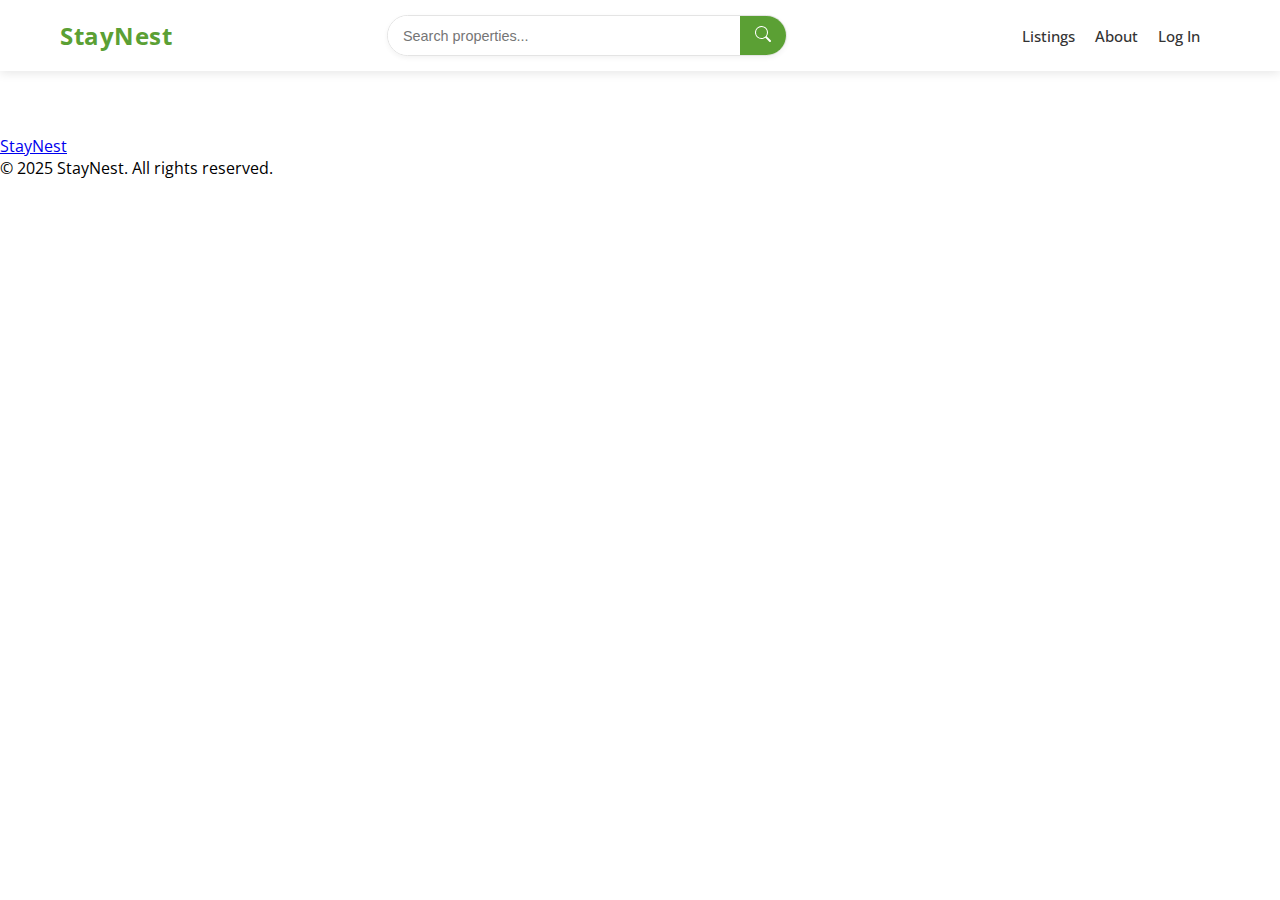
<file: HTML/content.html>
<!DOCTYPE html>
<html lang="en">
<head>
    <meta charset="UTF-8">
    <meta name="viewport" content="width=device-width, initial-scale=1.0">
    <title>CONTENT</title>
    <link rel="preconnect" href="https://fonts.googleapis.com">
    <link rel="preconnect" href="https://fonts.gstatic.com" crossorigin>
    <link href="https://fonts.googleapis.com/css2?family=Open+Sans:ital,wght@0,300..800;1,300..800&display=swap" rel="stylesheet">
    <link rel="stylesheet" href="../CSS/content.css">
    <link rel="stylesheet" href="../CSS/navbar.css">
</head>
<body>
  <header id="header" class="site-header">
      <div class="navbar">
        <div class="navbar-left">
          <a href="../index.html" class="logo">StayNest</a>
        </div>
        <div class="navbar-middle">
          <div class="search-bar">
            <input type="text" placeholder="Search properties...">
            <button type="submit" class="search-button">
              <svg xmlns="http://www.w3.org/2000/svg" width="16" height="16" fill="currentColor" viewBox="0 0 16 16">
                <path d="M11.742 10.344a6.5 6.5 0 1 0-1.397 1.398h-.001c.03.04.062.078.098.115l3.85 3.85a1 1 0 0 0 1.415-1.414l-3.85-3.85a1.007 1.007 0 0 0-.115-.1zM12 6.5a5.5 5.5 0 1 1-11 0 5.5 5.5 0 0 1 11 0z"/>
              </svg>
            </button>
          </div>
        </div>
        <div class="navbar-right">
          <nav class="main-nav">
            <ul>
              <li><a href="../HTML/content.html">Listings</a></li>
              <li><a href="../HTML/about.html">About</a></li>
              <li><a href="../HTML/login.html" id="logInOut">Log In</a></li>
              <li id="profile-image-container"></li>
            </ul>
          </nav>
          <button class="mobile-menu-button">
            <span></span>
            <span></span>
            <span></span>
          </button>
        </div>
      </div>
    </header>
  
	<template id="template">
			<div class="card">
					<div class="img-container" id = "img-container">
					</div>
					<h3 class="title" id="property-name"></h3>
					<p class="location" id="property-location"></p>
					<p class="rate" id="property-rate"></p>
			</div>          
	</template>
	
	<section class="card-container" id="card-container">

	</section>
	<script type="module" src="../JS/content.js" defer></script>

	<footer>
    <div class="footer-inner">
      <a href="../index.html" class="footer-logo">StayNest</a>
      <div class="footer-right">
        <div class="footer-social">
          <a href="https://facebook.com"><i class="fab fa-facebook-f"></i></a>
          <a href="https://twitter.com"><i class="fab fa-x-twitter"></i></a>
          <a href="https://instagram.com"><i class="fab fa-instagram"></i></a>
        </div>
        <p>© 2025 StayNest. All rights reserved.</p>
      </div>
    </div>
  </footer>

  <script type="module" src="../JS/navbar.js" defer></script>
</body>
</html>
</file>
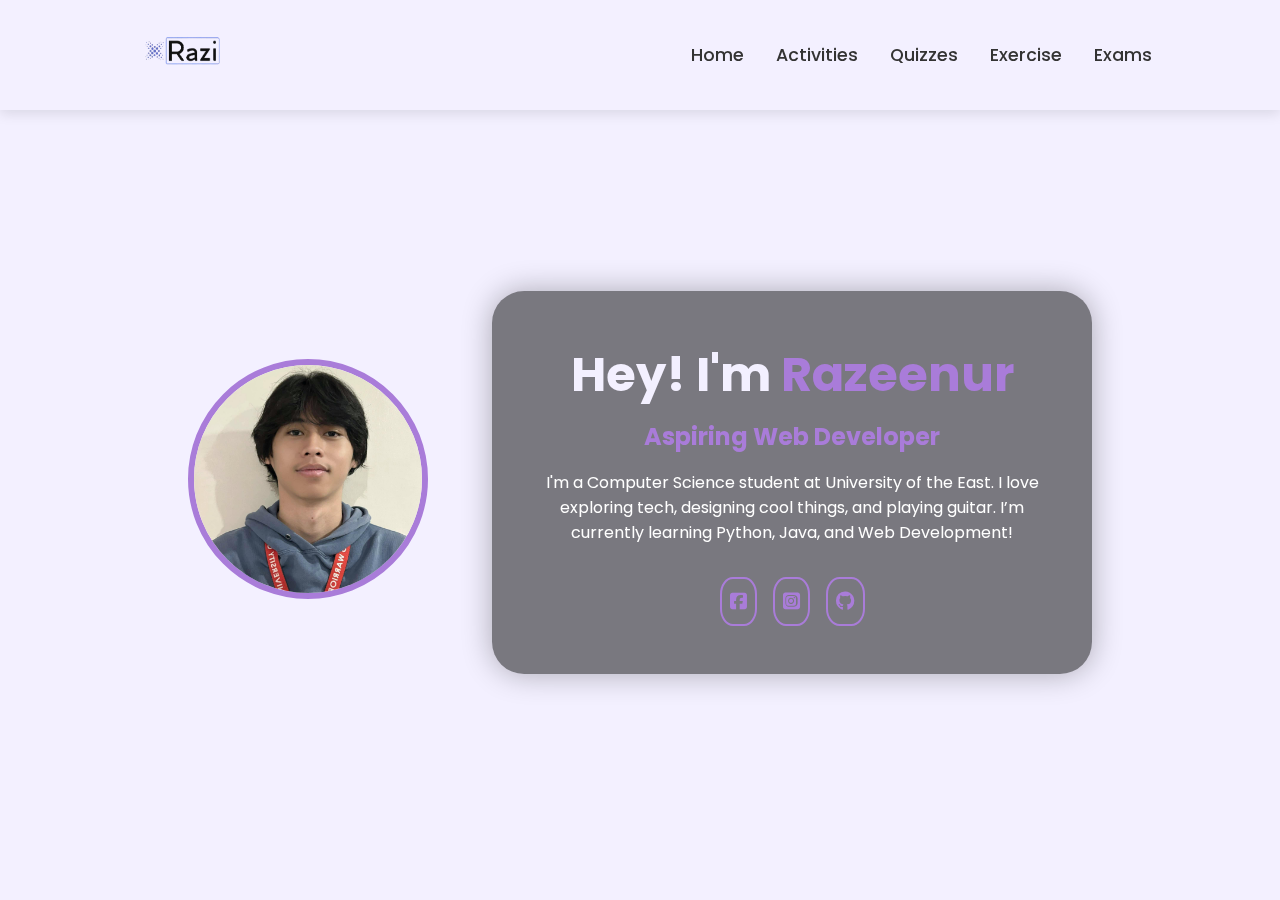
<file: KARUWAHI/Portfolio.html>
<!DOCTYPE html>
<html lang="en">
<head>
  <meta charset="UTF-8" />
  <meta name="viewport" content="width=device-width, initial-scale=1.0"/>
  <title>Karuwahi's Portfolio</title>
  <link rel="stylesheet" href="https://cdnjs.cloudflare.com/ajax/libs/font-awesome/6.7.2/css/all.min.css" />
  <link rel="stylesheet" href="CSS/Portfolio.css" />
</head>
<body>
  <header>
    <a href="#" class="logo"><img src="Images/RAZI.png" alt="Logo"></a>
    
    <input type="checkbox" id="toggle" />
    <label for="toggle" class="toggle-btn">
      <i class="fa fa-bars"></i>
    </label>
    
    <nav class="navbar">
      <a href="#main">Home</a>
      <a href="#activities">Activities</a>
      <a href="#quizzes">Quizzes</a>
      <a href="#exercises">Exercise</a>
      <a href="#exam">Exams</a>
    </nav>
  </header>

  <section id="main" class="main">
    <div class="main-img">
      <img src="Images/KARUWAHI.jpg" alt="Profile Picture">
    </div>
    <div class="content-container">
      <div class="main-content">
        <h1>Hey! I'm <span>Razeenur</span></h1>
        <h3 class="tagline">Aspiring Web Developer</h3>
        <p>
          I'm a Computer Science student at University of the East. I love exploring tech, designing cool things, and playing guitar. I’m currently learning Python, Java, and Web Development!
        </p>
        <div class="social-icons">
          <a href="https://www.facebook.com/rasokozii/"><i class="fa-brands fa-square-facebook"></i></a>
          <a href="https://www.instagram.com/rzzii.1/"><i class="fa-brands fa-square-instagram"></i></a>
          <a href="https://github.com/inozenz23"><i class="fa-brands fa-github"></i></a>
        </div>
      </div>
    </div>
  </section>
</file>
<file: CSS/content.css>
* {
    padding: 0;
    margin: 0;
    box-sizing: border-box;
}

html, body {
    height: 100%;
    display: flex;
    flex-direction: column;
    font-family: "Open Sans", sans-serif;
}

h1 {
    text-align: center;
    margin: 2rem 0 1rem;
    font-size: 2.5rem;
    font-weight: 700;
    color: #2b8a3e;
    position: relative;
    padding-bottom: 1rem;
    background-color:#ffffff
}

h1::after {
    content: '';
    position: absolute;
    bottom: 0;
    left: 50%;
    transform: translateX(-50%);
    width: 100px;
    height: 4px;
    background: linear-gradient(to right, #2b8a3e, #5c940d);
    border-radius: 2px;
}

@media (max-width: 768px) {
    h1 {
        font-size: 2rem;
        margin: 1.5rem 0 0.5rem;
    }
    
    h1::after {
        width: 80px;
    }
}

@media (max-width: 480px) {
    h1 {
        font-size: 1.8rem;
        padding-bottom: 0.8rem;
    }
}

.card-container {
    display: grid;
    grid-template-columns: repeat(auto-fill, minmax(280px, 1fr));
    padding: 2rem 5rem;
    gap: 2rem;
    background-color: #ffffff;
}

.card {
    display: flex;
    flex-direction: column;
    gap: 0.8rem;
    background: rgb(255, 255, 255);
    border-radius: 1rem;
    padding: 1.2rem;
    box-shadow: 0 4px 8px rgba(0, 0, 0, 0.1);
    transition: all 0.3s ease;
    cursor: pointer;
}

.card:hover {
    transform: translateY(-5px);
    box-shadow: 0 6px 12px rgba(0, 0, 0, 0.15);
}

.img-container {
    width: 100%;
    height: 200px;
    border-radius: 0.8rem;
    overflow: hidden;
    background-color: #e9ecef;
    border: 1px solid transparent;
    background-origin: border-box;
    background-clip: content-box, border-box;
    position: relative;
}

.img-container img {
    width: 100%;
    height: 100%;
    object-fit: cover;
    transition: transform 0.3s ease;
}

.card:hover .img-container img {
    transform: scale(1.03);
}

.title {
    font-size: 1.1rem;
    font-weight: 600;
    color: #212529;
    margin: 0;
    white-space: nowrap;
    overflow: hidden;
    text-overflow: ellipsis;
}

.location {
    display: flex;
    align-items: center;
    gap: 0.3rem;
    font-size: 0.9rem;
    color: #6c757d;
    margin: 0;
}

.rate {
    font-size: 1rem;
    font-weight: 600;
    color: #2b8a3e;
    margin: 0;
    margin-top: auto;
    padding-top: 0.5rem;
}

@media (max-width: 1200px) {
    .card-container {
        grid-template-columns: repeat(auto-fill, minmax(240px, 1fr));
    }
}

@media (max-width: 768px) {
    .card-container {
        padding: 1.5rem;
        grid-template-columns: repeat(auto-fill, minmax(220px, 1fr));
    }
}

@media (max-width: 480px) {
    .card-container {
        grid-template-columns: 1fr;
        padding: 1rem;
    }
}
</file>
<file: CSS/navbar.css>
.site-header {
  background-color: white;
  box-shadow: 0 0.125rem 0.625rem rgba(0, 0, 0, 0.1);
  position: sticky;
  top: 0;
  z-index: 1000;
  padding: 0;
  width: 100%;
}

.navbar {
  display: flex;
  justify-content: space-between;
  align-items: center;
  max-width: 75rem;
  margin: 0 auto;
  padding: 0.9375rem 1.25rem;
}

.navbar-left .logo {
  font-size: 1.5rem;
  font-weight: 700;
  color: #5ba034;
  text-decoration: none;
  letter-spacing: 0.03125rem;
}

.navbar-middle {
  flex-grow: 1;
  max-width: 25rem;
  margin: 0 1.25rem;
}

.search-bar {
  display: flex;
  border: 0.0625rem solid #e4e4e4;
  border-radius: 1.5rem;
  overflow: hidden;
  box-shadow: 0 0.125rem 0.3125rem rgba(0, 0, 0, 0.05);
}

.search-bar input {
  flex-grow: 1;
  padding: 0.625rem 0.9375rem;
  border: none;
  outline: none;
  font-size: 0.9rem;
}

.search-button {
  background-color: #5ba034;
  color: white;
  border: none;
  padding: 0.625rem 0.9375rem;
  cursor: pointer;
  transition: background-color 0.3s;
}

.search-button:hover {
  background-color: #6fbb43;
}

.main-nav ul {
  display: flex;
  align-items: center;
  list-style: none;
  margin: 0;
  padding: 0;
}

.main-nav li {
  margin-left: 1.25rem;
}

.main-nav a {
  color: #333;
  text-decoration: none;
  font-weight: 500;
  font-size: 0.95rem;
  transition: color 0.3s;
}

.main-nav a:hover {
  color: #5ba034;
}

/* Mobile menu button */
.mobile-menu-button {
  display: none;
  background: none;
  border: none;
  cursor: pointer;
  padding: 0.3125rem;
}

.mobile-menu-button span {
  display: block;
  width: 1.5625rem;
  height: 0.1875rem;
  background-color: #333;
  margin: 0.3125rem 0;
  transition: all 0.3s;
}

/* Profile Pic */
#profile-image-container {
  display: flex;
  align-items: center;
  margin-left: 1.25rem;
}


.profile-picture {
  width: 3rem;
  height: 3rem;
  border-radius: 50%;
  object-fit: cover;
  display: block;
}

/* Responsive styles */
@media (max-width: 48rem) {
  .navbar {
    flex-wrap: wrap;
  }
  
  .navbar-middle {
    order: 3;
    width: 100%;
    max-width: none;
    margin: 0.9375rem 0 0;
  }
  
  .main-nav {
    display: none;
  }
  
  .main-nav.active {
    display: block;
    position: absolute;
    top: 4.375rem;
    left: 0;
    width: 100%;
    background-color: white;
    box-shadow: 0 0.3125rem 0.625rem rgba(0, 0, 0, 0.1);
    padding: 1.25rem;
  }
  
  .main-nav.active ul {
    flex-direction: column;
  }
  
  .main-nav.active li {
    margin: 0.625rem 0;
  }
  
  .mobile-menu-button {
    display: block;
  }
  
  .mobile-menu-button.active span:nth-child(1) {
    transform: rotate(45deg) translate(0.3125rem, 0.3125rem);
  }
  
  .mobile-menu-button.active span:nth-child(2) {
    opacity: 0;
  }
  
  .mobile-menu-button.active span:nth-child(3) {
    transform: rotate(-45deg) translate(0.4375rem, -0.375rem);
  }
}
</file>
<file: KARUWAHI/CSS/Portfolio.css>
@import url('https://fonts.googleapis.com/css2?family=Poppins:wght@100;200;300;400;500;600&display=swap');

* {
    margin: 0;
    padding: 0;
    box-sizing: border-box;
  }
  
  body, html {
    height: 100%;
    width: 100%;
    margin: 0;
    padding: 0;
    font-family: 'Poppins', sans-serif;
  }

  body::before {
    content: "";
    position: fixed;
    top: 0; left: 0;
    width: 100%;
    height: 100%;
    background: #f3f0ff;
    background-size: cover;
    z-index: -1;
  }
  
  header {
    display: flex;
    justify-content: space-between;
    align-items: center;
    padding: 0.1rem 10%;
    background-color: #f3f0ff;
    box-shadow: 0 4px 12px rgba(0, 0, 0, 0.1);
    position: fixed;
    width: 100%;
    top: 0;
    z-index: 10;
  }
  
  .logo img {
    height: 100px;
    transition: transform 0.3s ease;
  }
  
  .logo img:hover {
    transform: scale(1.1);
  }
  
  .toggle-btn {
    font-size: 2rem;
    color: #333;
    display: none;
    cursor: pointer;
  }
  
  #toggle {
    display: none;
  }
  
  .navbar {
    display: flex;
    gap: 2rem;
  }
  
  .navbar a {
    text-decoration: none;
    color: #333;
    font-weight: 500;
    font-size: 1.1rem;
    position: relative;
    transition: color 0.3s ease;
  }
  
  .navbar a:hover {
    color: #a97cd9;
  }
  
  .navbar a::after {
    content: '';
    position: absolute;
    width: 0;
    height: 2px;
    background-color: #a97cd9;
    bottom: -4px;
    left: 0;
    transition: width 0.3s ease;
  }
  
  .navbar a:hover::after {
    width: 100%;
  }
  
  .main {
    min-height: 100vh;
    display: flex;
    justify-content: center;
    align-items: center;
    padding: 8rem 10% 4rem;
    flex-wrap: wrap;
    gap: 4rem;
    text-align: center;
  }
  
  .main-img img {
    width: 240px;
    height: 240px;
    object-fit: cover;
    border-radius: 50%;
    border: 6px solid #a97cd9;
    transition: transform 0.4s ease, box-shadow 0.4s ease;
  }
  
  .main-img img:hover {
    transform: scale(1.05);
    box-shadow: 0 0 25px #a97cd9;
  }
  
  .main-content h1 {
    font-size: 3rem;
    color: #f3f0ff;
  }
  
  .main-content h1 span {
    color: #a97cd9;
  }
  
  .tagline {
    font-size: 1.5rem;
    color: #a97cd9;
    margin: 0.5rem 0 1rem;
  }
  
  .main-content p {
    font-size: 1rem;
    max-width: 500px;
    margin: 0 auto 2rem;
  }
  
  .social-icons {
    display: flex;
    justify-content: center;
    gap: 1rem;
  }
  
  .social-icons a {
    color: #a97cd9;
    font-size: 1.2rem;
    border: 2px solid #a97cd9;
    padding: 0.5rem;
    border-radius: 35%;
    transition: all 0.3s ease;
  }
  
  .social-icons a:hover {
    background-color: #a97cd9;
    color: #fff;
    transform: translateY(-5px) scale(1.1);
  }
  
  .content-container {
    background-color: rgba(0, 0, 0, 0.5);
    padding: 3rem;
    border-radius: 2rem;
    max-width: 600px;
    width: 100%;
    color: #fff;
    box-shadow: 0 0 30px rgba(0, 0, 0, 0.3);
    backdrop-filter: blur(3px);
  }

  @media screen and (max-width: 768px) {
    .toggle-btn {
      display: block;
    }
  
    .navbar {
      display: none;
      flex-direction: column;
      position: absolute;
      top: 70px;
      left: 0;
      right: 0;
      background-color: #fff;
      padding: 2rem;
      box-shadow: 0 4px 12px rgba(0, 0, 0, 0.05);
    }
  
    #toggle:checked ~ .toggle-btn + .navbar {
      display: flex;
    }
  
    .main-content h1 {
      font-size: 2.2rem;
    }
  
    .main-img img {
      width: 200px;
      height: 200px;
    }
  }
</file>
